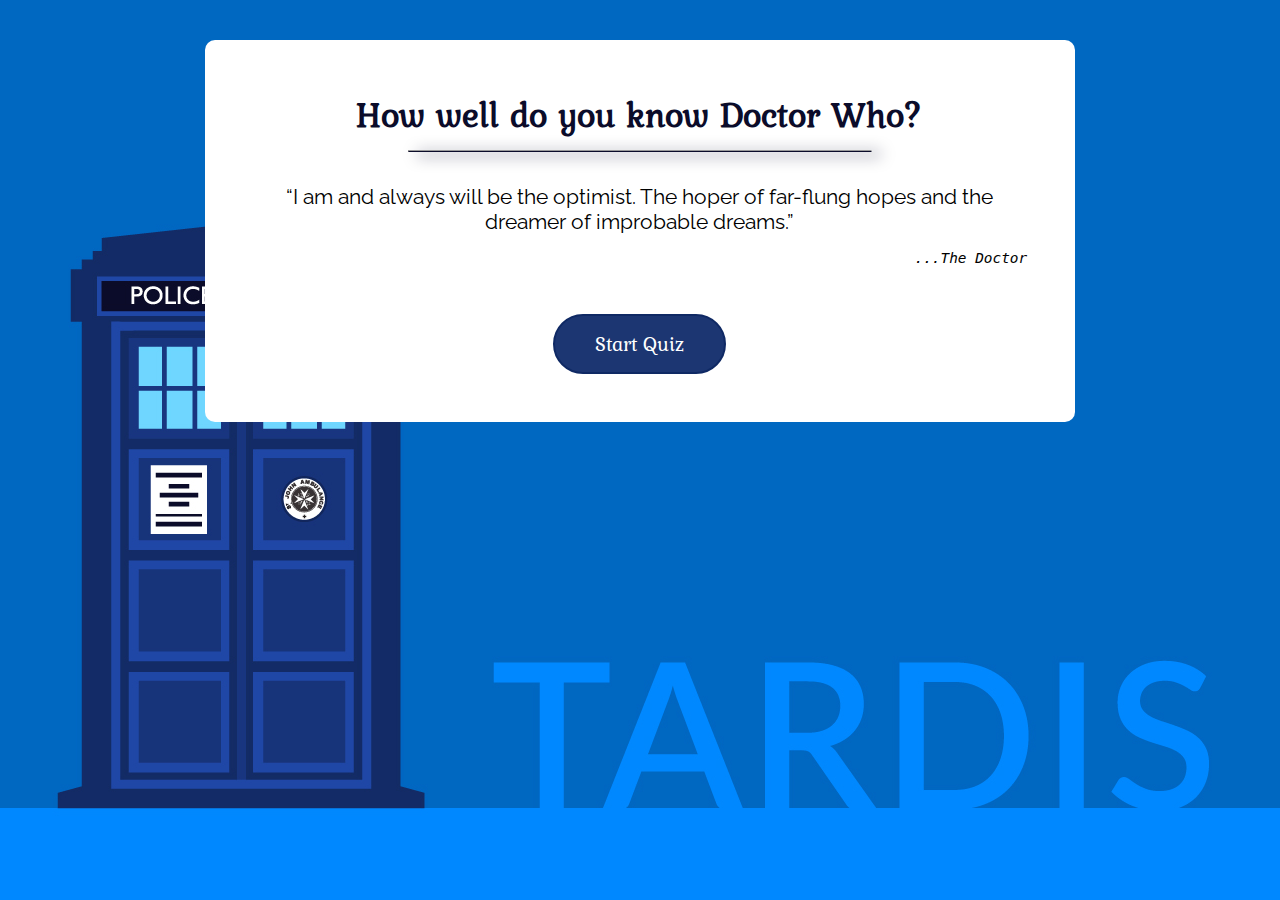
<file: index.html>
<!DOCTYPE html>
<html lang="en">
<head>
    <meta charset="UTF-8">
    <meta name="viewport" content="width=device-width, initial-scale=1.0">
    <link href="https://fonts.googleapis.com/css?family=Kurale|Raleway&display=swap" rel="stylesheet"> 

    <link rel="stylesheet" href="css/style.css">
    <title>Frontend Quiz</title>
</head>
<body>
    <section class="welcome-box wrapper show">
        <header>
            <h1>How well do you know Doctor Who?</h1>
            <hr>
        </header>
       <main>
            <p>
                <q>I am and always will be the optimist. The hoper of far-flung hopes and the dreamer of improbable dreams.</q> 
            </p>
            <p class="cite"><cite>...The Doctor</cite></p>
            </main>
        <button class="start-quiz-btn btn">Start Quiz</button>
    </section>
     <section class="main-box wrapper">
         <div class="info">
            <section class="current-question">
                1/9
             </section>
             <section class="score-board">
                 <span class="score-head">Score:</span>
                 <span class="correct-score"></span>
             </section>
        </div>

        <section class="question-board">
        </section>
        <section class="choice-board">
            

        </section>
        <section class="next-question">
        <button type="button" class="next-btn btn">Next Question</button>
        <button type="button" class="leave-quiz-btn btn">Leave Quiz</button>
        </section>
     </section>

     <!-- quiz end -->
     <section class="end-box wrapper">
        <header>
            <h1>Well done Whovorian,</h1>
            <p>You have come to the end of the quiz</p>
            <hr>
        <h4>Your total attained score is: <span class="total-correct">3</span></h4>
        </header>
        <main>
            <p>
                <q>The universe has to move forward. Pain and loss, they define us as much as happiness or love. Whether it’s a world, or a relationship… Everything has its time. And everything ends.</q> 
            </p>
            <p class="cite"><cite>...Sarah Jane Smith</cite></p>
        </main>
        <button type="button" class="restart-quiz-btn btn">Start Again</button>
    <button type="button" class="home-btn btn">Go to home</button>
     </section>
    
     <script src="js/script.js"></script>
</body>
</html>
</file>
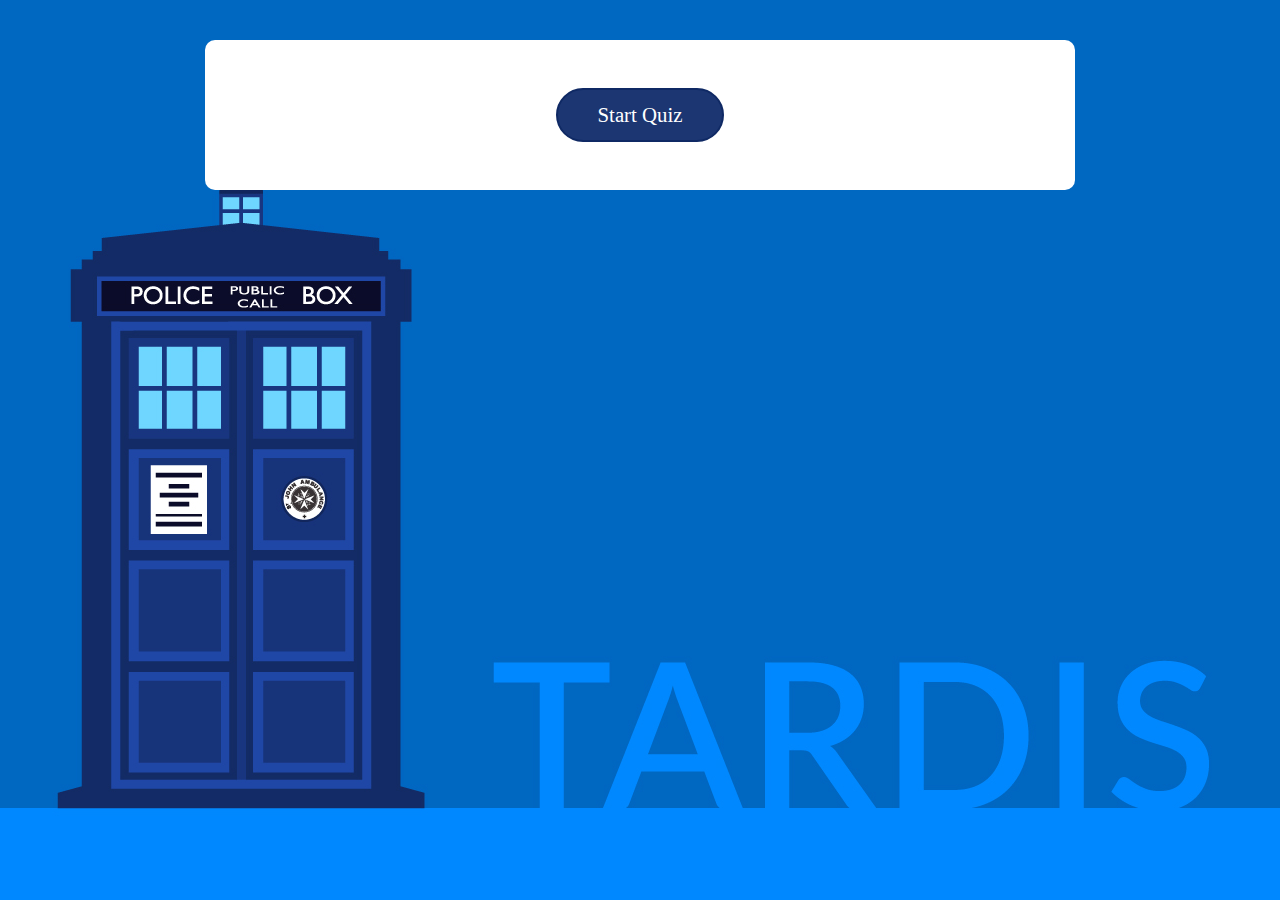
<file: inde.html>
<!DOCTYPE html>
<html lang="en">
<head>
    <meta charset="UTF-8">
    <meta name="viewport" content="width=device-width, initial-scale=1.0">
    <link rel="stylesheet" href="css/style.css">
    <title>Frontend Quiz</title>
</head>
<body>
    <section class="welcome-box wrapper show">
        <button class="start-quiz-btn btn">Start Quiz</button>
    </section>
     <section class="main-box wrapper">
         <div class="info">
             <section class="score-board">
                 <span class="score-head">Score:</span>
                 <span class="correct-score"></span>
             </section>
             <section class="current-question">
                
             </section>
        </div>

        <section class="question-board">

        </section>
        <section class="option-box">

        </section>
        <section class="next-question">
        <button type="button" class="next-btn btn">Next Question</button>
        <button type="button" class="leave-quiz-btn btn">Leave Quiz</button>
        </section>
     </section>

     <!-- quiz end -->
     <section class="end-box wrapper">

     </section>
    
     <script src="js/script.js"></script>
</body>
</html>
</file>
<file: css/style.css>
*,
*::after,
*::before {
    margin: 0;
    padding: 0;
    box-sizing: inherit;
}
body {
    box-sizing: border-box;
    background-image: url('../images/tardis-police-box-vector-wallpaper.jpg');
    background-attachment: fixed;
    background-position: top;
}
.wrapper{
    width: 50%;
    background-color: #ffffff;
    margin:2.5rem auto;
    padding: 3rem;
    border-radius: 10px;
}
.welcome-box{
    text-align: center;
    display: none;
}
.welcome-box.show{
    display: block;
    animation: fadeIn 1s ease;
}
.welcome-box header{
    padding:0 0 2rem 0;
}
h1{
    color: #0B0C2A;
    font-size: 2.2rem;
    font-family: 'Kurale', serif;
    padding-bottom: .6rem;
    
}
header hr{
    border-bottom: 1px solid #0B0C2A;
    width: 60%;
    margin: 0 auto;
    box-shadow: 9px 3px 15px #0B0C2A;
}
main{
    font-size: 1.3rem;
    font-family: 'Raleway', sans-serif;
    margin-bottom: 3rem;

}
main .cite{
    font-size: .9rem;
    font-style: italic;
    font-family: monospace;
    text-align: right;
    margin-top: 1rem;
}
.btn{
    background-color: #1c3672;
    border: 2px solid #0f2964;
    padding: .8rem 2.5rem;
    color: #fff;
    font-size: 1.3rem;
    border-radius: 35px;
    font-family: 'Kurale', serif;
    cursor: pointer;
    margin: 0 10px;
}

.btn:hover,.btn:active{
    /* outline: none; */
    background-color: #0068C1;
}
.main-box{
    display: none;
}
.main-box.show{
    display: block;
    animation: fadeIn 1s ease;
}
@keyframes fadeIn{
    0%{
        opacity: 0;
        transform: translateX(-40px);
    }
    100%{
        opacity: 1;
        transform: translateX(0px);
    }
}
.main-box .info{
    display: flex;
    flex-flow: row wrap;
    justify-content: space-between;
    font-size: 1.8rem;
    text-transform: uppercase;
    color: #0B0C2A;
    font-family: 'Raleway', sans-serif;

}
.main-box .info .current-question{
    color:#fff;
    background-color: #1c3672;
    border: 2px solid #1c3672;
    border-radius: 50%;
    font-family: 'Kurale', serif;
    font-size: 1.4rem;
    font-weight: 800;
    line-height: 4.2rem;
    text-align: center;
    height: 70px;
    width: 70px;

}
.main-box .info .score-board{
    flex-basis: 50%;
    text-align: right;
}
.main-box .info .score-board .correct-score{
    font-weight:bold;
}
.main-box .question-board{
    font-family: 'Kurale', serif;
    color: #0B0C2A;
    background-color: #081e5350;
    font-size: 1.5rem;
    border-radius: 10px;
    text-align: center;
    padding: 1.7rem 1.5rem;
    margin: 2.5rem 1rem 2rem;
}
.main-box .choice-board{
    display: flex;
    flex-flow: row wrap;
    justify-content: space-between;
}
.main-box .choice-board .choice{
    background-color: #081e5350;
    flex-basis: 45%;
    border-radius: 30px;
    margin: 1rem;
    padding: 1rem;
    text-align: center;
    cursor: pointer;
    font-family: 'Raleway', sans-serif;
    font-size: 1.2rem;
    color: #0B0C2A;
    opacity: 0;
    animation: zoomIn .3s linear forwards; 
}
@keyframes zoomIn{
    0%{
        transform: scale(0.8);
    }
    100%{
        transform: scale(1);
        opacity: 1;
    }
}
.main-box .choice-board .choice.already-answered{
    pointer-events: none;
}
.main-box .choice-board .choice.show-correct{
    background-color: green;
    color: #fff;
   transition: all .3s ease;
}

.main-box .choice-board .choice.correct{
    background-color:green;
    color: #fff;
    opacity: 1;
    animation: pulse 1s linear;
}
@keyframes pulse{
    0%{
        transform:  scale(1);
    }
    50%{
        transform: scale(1.1);
    }
    100%{
        transform: scale(1);
    }
}
.main-box .choice-board .choice.wrong{
    background-color: red;
    color: #fff;
    opacity: 1;
    animation: shake 1s linear;
}
@keyframes shake{
    0%,30%,50%{
        transform: translateX(10px);
    }
    20%,40%{
        transform: translateX(-10px);
    }
    60%{
        transform: translateX(-7px);
    }
    70%{
        transform: translateX(7px);
    }
    80%{
        transform: translateX(-4px);
    }
    90%{
        transform: translateX(4px);
    }
    100%{
        transform: translateX(0px);
    }
}
.main-box .next-question{
    margin-top: 3rem;
    text-align: center;
}
.next-btn,.leave-quiz-btn{
    display: none;
}
.next-btn.show,.leave-quiz-btn.show{
    display: inline-block;
    animation: fadeIn 1s ease;
    
}

.end-box{
    text-align: center;
    display: none;
}
.end-box.show{
    display: block;
    animation: fadeIn 1s ease;

}
.end-box header p{
    margin-bottom: 1rem;
}
.total-correct{
    font-size: 2rem;
    color: #0B0C2A;
}
h4{
    font-size: 1.2rem;
    font-weight: normal;
    margin: 1rem 0 20px;
}

.end-box h4 span{
font-weight: 800;
}

.restart-btn,.home-btn{
    margin-top: 1rem;
}

/* media Queries */
@media screen and (max-width:1472px) and (min-width:1200px){
    .wrapper{
        width: 68%;
    }
    .main-box .choice-board .choice{
        flex-basis: 43%;
    }
}
@media screen and (max-width:1199px) and (min-width:1000px){
    .wrapper{
        width: 68%;
    }
    .main-box .choice-board .choice{
        flex-basis: 43%;
    }
}
@media screen and (max-width:999px) and (min-width:880px){
    .wrapper{
        width: 75%;
    }
    .main-box .choice-board .choice{
        flex-basis: 43%;
    }
    
}
@media screen and (max-width:879px) and (min-width:710px){
    .wrapper{
        width: 70%;
    }
    .main-box .choice-board .choice{
        flex-basis: 70%;
        margin-left: auto;
        margin-right: auto;
    }
    
}
@media screen and (max-width:709px) and (min-width:670px){
    .wrapper{
        width: 73%;
    }
    
    .main-box .choice-board .choice{
        flex-basis: 75%;
        margin-left: auto;
        margin-right: auto;
    }
    
    .main-box .question-board{
        font-size: 1.3rem;
        padding: 1.7rem 1.5rem;
    }
}
@media screen and (max-width:669px) and (min-width:570px){
    .wrapper{
        width: 80%;
        padding: 2rem;
    }
    
    .main-box .choice-board .choice{
        flex-basis: 80%;
        margin-left: auto;
        margin-right: auto;
    }
    .main-box .question-board{
        font-size: 1.3rem;
        padding: 1.7rem 1.5rem;
    }
    
}
@media (max-width:569px){
    h1{
        font-size: 1.8rem;
        
    }
    .main-box .question-board{
        
        font-size: 1.15rem;
       
        padding: 1.5rem 1.3rem;
    }
    .wrapper{
        width: 85%;
        padding: 1.5rem;
    }
    main{
        font-size: 1.2rem;
    }
    .main-box .choice-board .choice{
        flex-basis: 90%;
        margin-left: auto;
        margin-right: auto;
        font-size: 1rem;
    }
    
}
</file>
